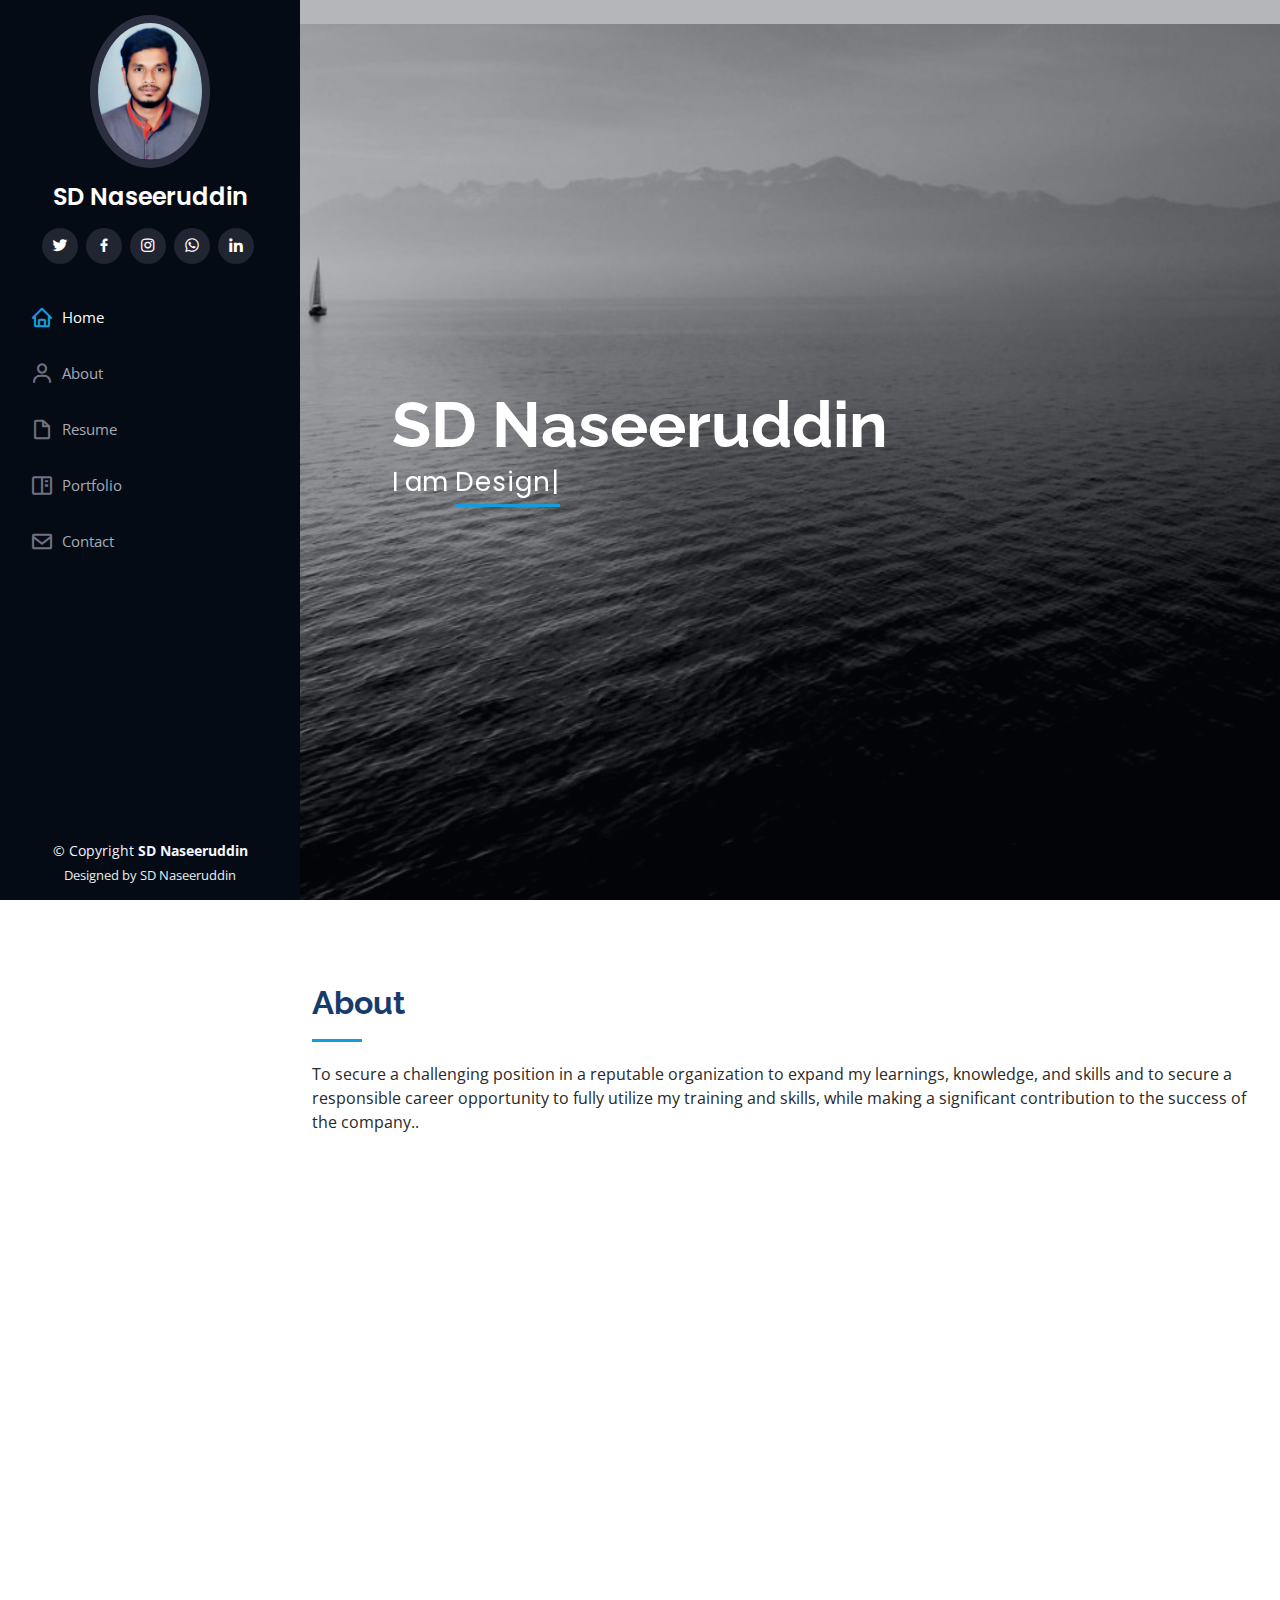
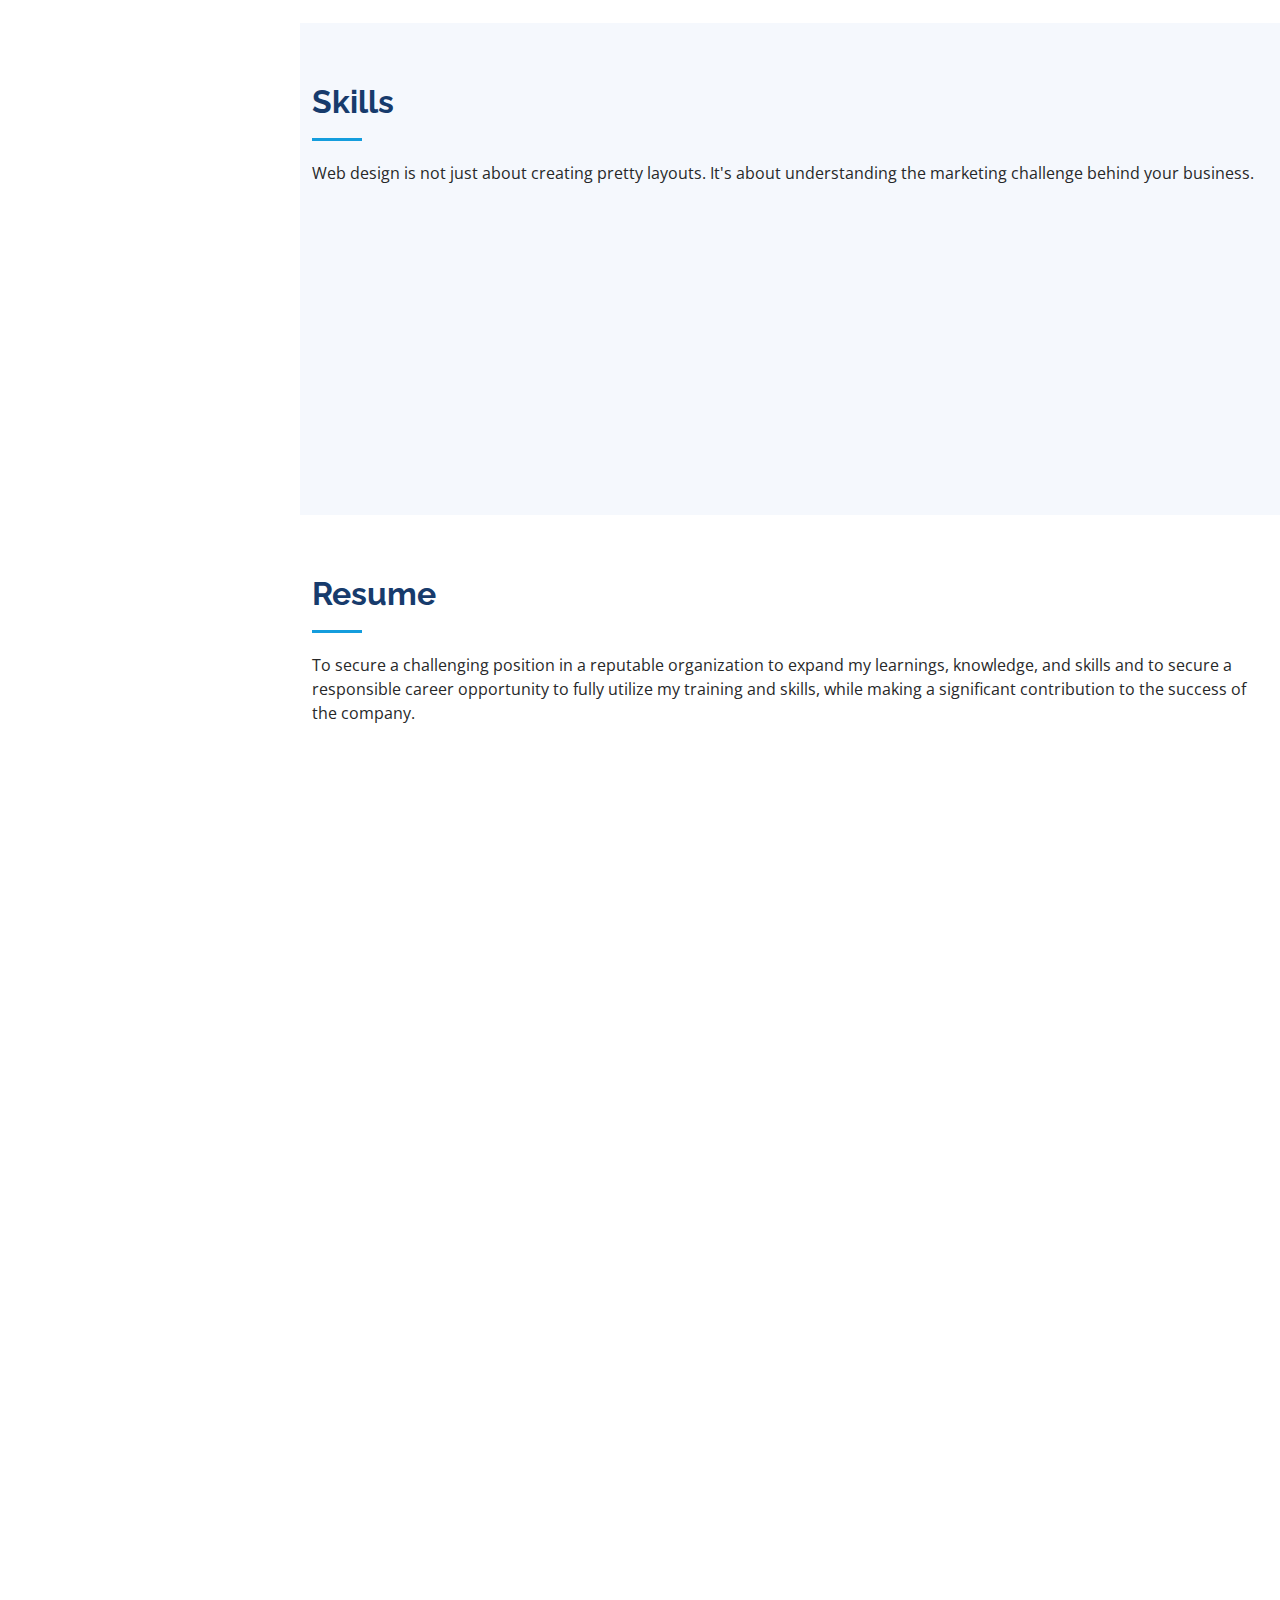
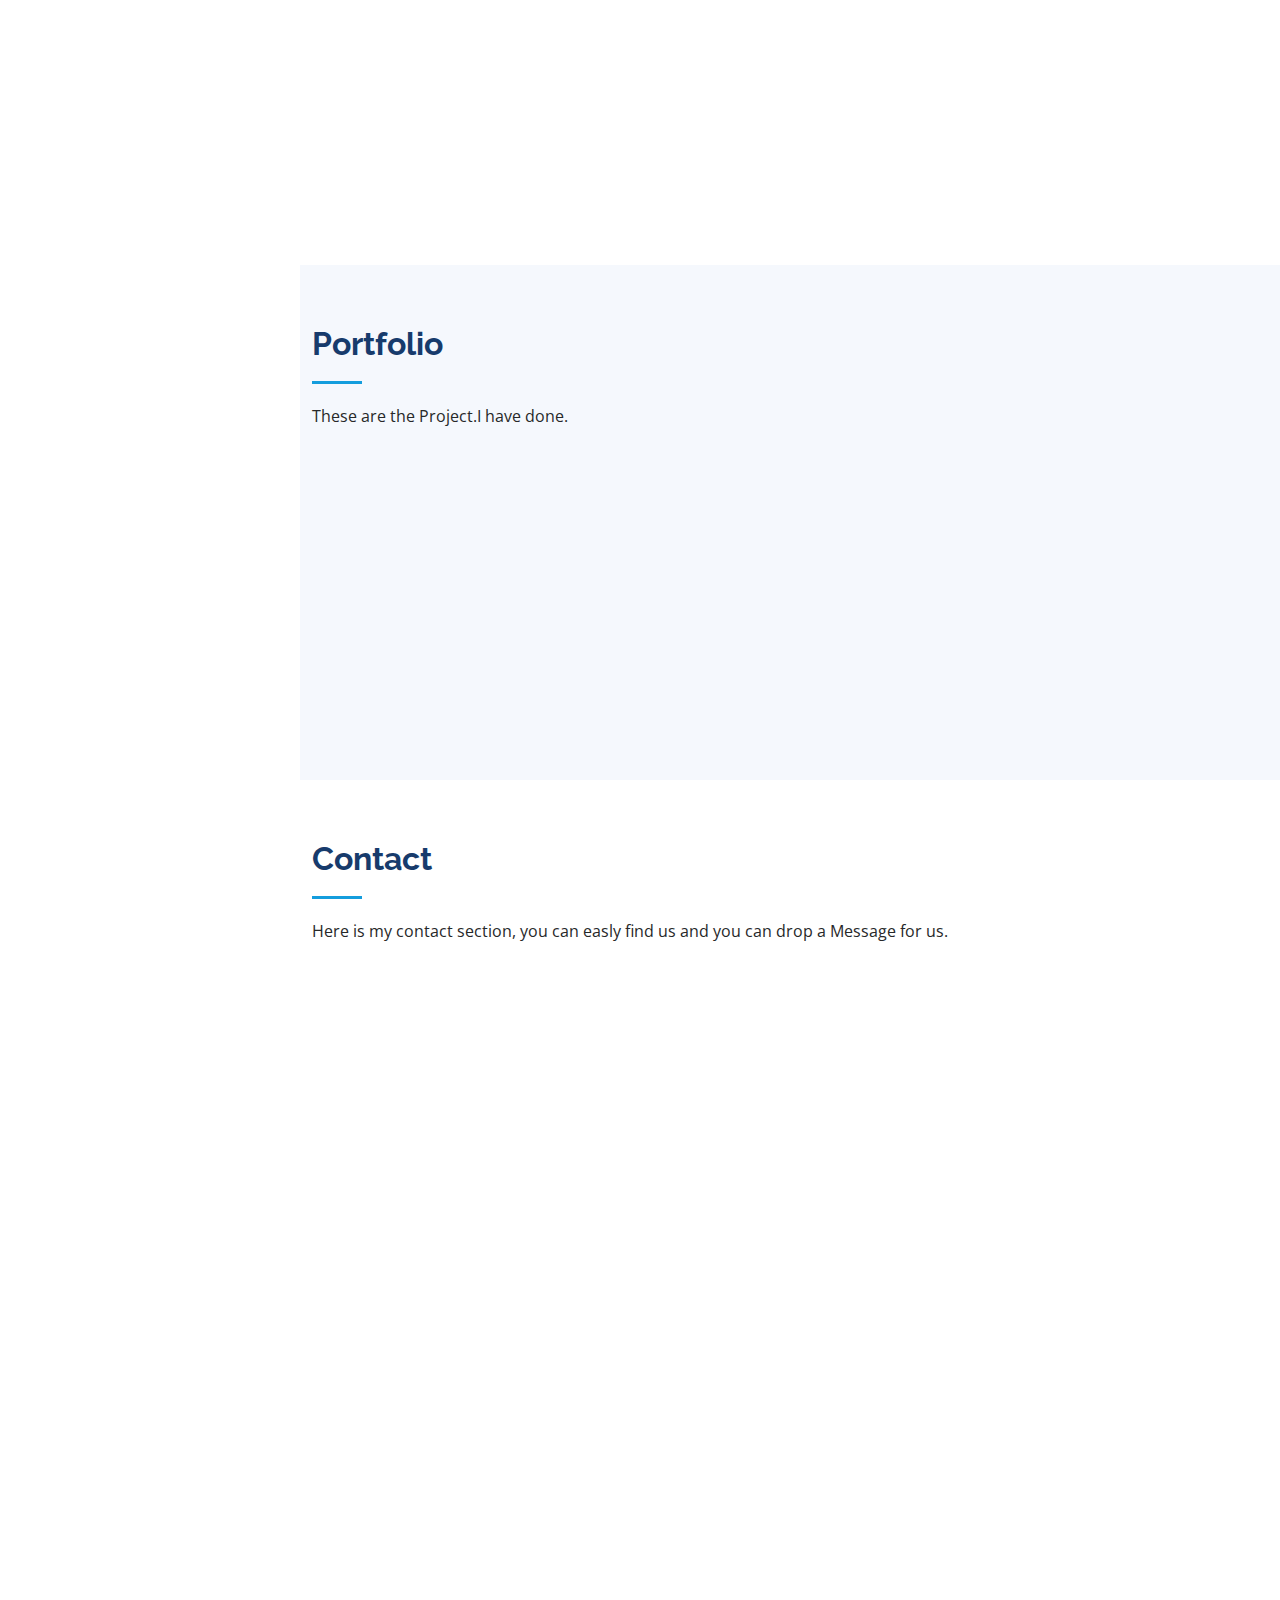
<file: index.html>
<!DOCTYPE html>
<html lang="en">

<head>
  <meta charset="utf-8">
  <meta content="width=device-width, initial-scale=1.0" name="viewport">

  <title>NASEERUDDIN !Portfolio!</title>
  <meta content="" name="description">
  <meta content="" name="keywords">

  <!-- Favicons -->
  <link href="assets/img/favicon.png" rel="icon">
  <link href="assets/img/apple-touch-icon.png" rel="apple-touch-icon">

  <!-- Google Fonts -->
  <link href="https://fonts.googleapis.com/css?family=Open+Sans:300,300i,400,400i,600,600i,700,700i|Raleway:300,300i,400,400i,500,500i,600,600i,700,700i|Poppins:300,300i,400,400i,500,500i,600,600i,700,700i" rel="stylesheet">

  <!-- Vendor CSS Files -->
  <link href="assets/vendor/aos/aos.css" rel="stylesheet">
  <link href="assets/vendor/bootstrap/css/bootstrap.min.css" rel="stylesheet">
  <link href="assets/vendor/bootstrap-icons/bootstrap-icons.css" rel="stylesheet">
  <link href="assets/vendor/boxicons/css/boxicons.min.css" rel="stylesheet">
  <link href="assets/vendor/glightbox/css/glightbox.min.css" rel="stylesheet">
  <link href="assets/vendor/swiper/swiper-bundle.min.css" rel="stylesheet">

  <!-- Template Main CSS File -->
  <link href="assets/css/style.css" rel="stylesheet">

</head>

<body>

  <!-- ======= Mobile nav toggle button ======= -->
  <i class="bi bi-list mobile-nav-toggle d-xl-none"></i>

  <!-- ======= Header ======= -->SD Naseeruddin
  <header id="header">
    <div class="d-flex flex-column">

      <div class="profile">
        <img src="assets/img/profile-img.jpg" alt="" class="img-fluid rounded-circle">
        <h1 class="text-light"><a href="index.html">SD Naseeruddin</a></h1>
        <div class="social-links mt-3 text-center">
          <a href="https://twitter.com/Naseeru59697416?t=esSAsLeI-HKRR87oTUgQbw&s=08 " class="twitter"><i class="bx bxl-twitter"></i></a>
          <a href="https://www.facebook.com/sd.naseeruddin.9" class="facebook"><i class="bx bxl-facebook"></i></a>
          <a href="https://www.instagram.com/_naseer_nadeem/" class="instagram"><i class="bx bxl-instagram"></i></a>
          <a href="#" class="whatsapp"><i class="bx bxl-whatsapp"></i></a>
          <a href="https://www.linkedin.com/in/naseeruddin-sd-168678248" class="linkedin"><i class="bx bxl-linkedin"></i></a>
        </div>
      </div>

      <nav id="navbar" class="nav-menu navbar">
        <ul>
          <li><a href="#hero" class="nav-link scrollto active"><i class="bx bx-home"></i> <span>Home</span></a></li>
          <li><a href="#about" class="nav-link scrollto"><i class="bx bx-user"></i> <span>About</span></a></li>
          <li><a href="#resume" class="nav-link scrollto"><i class="bx bx-file-blank"></i> <span>Resume</span></a></li>
          <li><a href="#portfolio" class="nav-link scrollto"><i class="bx bx-book-content"></i> <span>Portfolio</span></a></li>
          <li><a href="#contact" class="nav-link scrollto"><i class="bx bx-envelope"></i> <span>Contact</span></a></li>
        </ul>
      </nav><!-- .nav-menu -->
    </div>
  </header><!-- End Header -->

  <!-- ======= Hero Section ======= -->
  <section id="hero" class="d-flex flex-column justify-content-center align-items-center">
    <div class="hero-container" data-aos="fade-in">
      <h1>SD Naseeruddin</h1>
      <p> I am <span class="typed" data-typed-items="Designer, Developer, Freelancer"></span></p>
    </div>
  </section><!-- End Hero -->

  <main id="main">

    <!-- ======= About Section ======= -->
    <section id="about" class="about">
      <div class="container">

        <div class="section-title">
          <h2>About</h2>
          <p>To secure a challenging position in a reputable organization to expand my
            learnings, knowledge, and skills and to secure a responsible career opportunity to
            fully utilize my training and skills, while making a significant contribution to the
            success of the company..</p>
        </div>

        <div class="row">
          <div class="col-lg-4" data-aos="fade-right">
            <img src="assets/img/profile-img.jpg" class="img-fluid" alt="">
          </div>
          <div class="col-lg-8 pt-4 pt-lg-0 content" data-aos="fade-left">
            <h3>JAVA &amp; Web Developer.</h3>
            <p class="fst-italic">
              I value simple content structure, clean design patterns, and thoughtful interactions.
               I like to code things from scratch, and enjoy bringing ideas to life in the browser..
            </p>
            <div class="row">
              <div class="col-lg-6">
                <ul>
                  <li><i class="bi bi-chevron-right"></i> <strong>Birthday:</strong> <span>03 Aug 1998</span></li>
                  <li><i class="bi bi-chevron-right"></i> <strong>Website:</strong> <span>github@gmail.com</span></li>
                  <li><i class="bi bi-chevron-right"></i> <strong>Phone:</strong> <span>**********</span></li>
                  <li><i class="bi bi-chevron-right"></i> <strong>City:</strong> <span>Dr's Colony Phase1</span></li>
                </ul>
              </div>
              <div class="col-lg-6">
                <ul>
                  <li><i class="bi bi-chevron-right"></i> <strong>Age:</strong> <span>24</span></li>
                  <li><i class="bi bi-chevron-right"></i> <strong>Degree:</strong> <span>Bachelor Of Engineering</span></li>
                  <li><i class="bi bi-chevron-right"></i> <strong>Email:</strong> <span>sdnaseeruddin12@gmail.com</span></li>
                  <li><i class="bi bi-chevron-right"></i> <strong>Freelance:</strong> <span>Available</span></li>
                </ul>
              </div>
            </div>
            <p>
              I don't like to define myself by the work I've done. I define myself by the work I want to do. 
              Skills can be taught, personality is inherent.I prefer to keep learning, continue challenging myself, and do interesting things that matter.
            </p>
          </div>
        </div>

      </div>
    </section><!-- End About Section -->

    <!-- ======= Skills Section ======= -->
    <section id="skills" class="skills section-bg">
      <div class="container">

        <div class="section-title">
          <h2>Skills</h2>
          <p>Web design is not just about creating pretty layouts. It's about understanding the marketing challenge behind your business.</p>
        </div>

        <div class="row skills-content">

          <div class="col-lg-6" data-aos="fade-up">

            <div class="progress">
              <span class="skill">JAVA <i class="val">100%</i></span>
              <div class="progress-bar-wrap">
                <div class="progress-bar" role="progressbar" aria-valuenow="100" aria-valuemin="0" aria-valuemax="100"></div>
              </div>
            </div>

            <div class="progress">
              <span class="skill">JDBC<i class="val">90%</i></span>
              <div class="progress-bar-wrap">
                <div class="progress-bar" role="progressbar" aria-valuenow="90" aria-valuemin="0" aria-valuemax="100"></div>
              </div>
            </div>

            <div class="progress">
              <span class="skill">SERVELT, JSP<i class="val">75%</i></span>
              <div class="progress-bar-wrap">
                <div class="progress-bar" role="progressbar" aria-valuenow="75" aria-valuemin="0" aria-valuemax="100"></div>
              </div>
            </div>

            <div class="progress">
              <span class="skill">Photoshop <i class="val">65%</i></span>
              <div class="progress-bar-wrap">
                <div class="progress-bar" role="progressbar" aria-valuenow="55" aria-valuemin="0" aria-valuemax="100"></div>
              </div>
            </div>
          </div>

          <div class="col-lg-6" data-aos="fade-up" data-aos-delay="100">

            <div class="progress">
              <span class="skill">HTML5<i class="val">80%</i></span>
              <div class="progress-bar-wrap">
                <div class="progress-bar" role="progressbar" aria-valuenow="80" aria-valuemin="0" aria-valuemax="100"></div>
              </div>
            </div>

            <div class="progress">
              <span class="skill">CSS3<i class="val">90%</i></span>
              <div class="progress-bar-wrap">
                <div class="progress-bar" role="progressbar" aria-valuenow="90" aria-valuemin="0" aria-valuemax="100"></div>
              </div>
            </div>
            <div class="progress">
              <span class="skill">BOOTSTRAP <i class="val">75%</i></span>
              <div class="progress-bar-wrap">
                <div class="progress-bar" role="progressbar" aria-valuenow="90" aria-valuemin="0" aria-valuemax="100"></div>
              </div>
            </div>
            <div class="progress">
              <span class="skill">MS OFFICE<i class="val">90%</i></span>
              <div class="progress-bar-wrap">
                <div class="progress-bar" role="progressbar" aria-valuenow="90" aria-valuemin="0" aria-valuemax="100"></div>
              </div>
            </div>
            
          </div>

        </div>

      </div>
    </section><!-- End Skills Section -->

    <!-- ======= Resume Section ======= -->
    <section id="resume" class="resume">
      <div class="container">

        <div class="section-title">
          <h2>Resume</h2>
          <p>To secure a challenging position in a reputable organization to expand my learnings, 
            knowledge, and skills and to secure a responsible career opportunity to fully utilize my training and skills,
             while making a significant contribution to the success of the company.</p>
        </div>

        <div class="row">
          <div class="col-lg-6" data-aos="fade-up">
            <h3 class="resume-title">Sumary</h3>
            <div class="resume-item pb-0">
              <h4>SD Naseeruddin</h4>
              <p><em>Innovative and deadline-driven Graphic Designer with 3+ years of experience designing and developing user-centered digital/print marketing material from initial concept to final, polished deliverable.</em></p>
              <ul>
                <li>Warangal Deshaipet, 506002</li>
                <li>9440880602</li>
                <li>sdnaseeruddin12@gmail.com</li>
              </ul>
            </div>

            <h3 class="resume-title">Education</h3>
            <div class="resume-item">
              <h4>Bachelor Of Engineering</h4>
              <h5>2022</h5>
              <p><em>Vignana Bharathi Institute Of Technology</em></p>
              <p>Graduation day brings with it a roller coaster of emotions for grads and their families alike. It's a time of celebration and achievement. There is reflection on past trials and successes as well as hope for the future.</p>
            </div>
            <div class="resume-item">
              <h4>INTERMEDIATE</h4>
              <h5>2015 - 2017</h5>
              <p><em>Shivani Junior College</em></p>
              <p>Moreover, starting an intermediate college is a sound decision as not only will you be reaping profits but you will be garnering respect by investing in the education sector.</p>
            </div>
            <div class="resume-item">
              <h4>Schooling</h4>
              <h5>2015</h5>
              <p><em>Shivani High School</em></p>
              <p>Until now, when I remember the things that happen in class, I still smile because I enjoyed it. I always keep on asking myself on the real purpose of school, what good does it really do.</p>
            </div>
          </div>
    
    </section><!-- End Resume Section -->

    <!-- ======= Portfolio Section ======= -->
    <section id="portfolio" class="portfolio section-bg">
      <div class="container">

        <div class="section-title">
          <h2>Portfolio</h2>
          <p>These are the Project.I have done.</p>
        </div>

        <div class="row" data-aos="fade-up">
          <div class="col-lg-12 d-flex justify-content-center">
            <ul id="portfolio-flters">
              <li data-filter="*" class="filter-active">Project</li>
            </ul>
          </div>
        </div>

        <div class="row portfolio-container" data-aos="fade-up" data-aos-delay="100">

          <div class="col-lg-4 col-md-6 portfolio-item filter-Project">
            <div class="portfolio-wrap">
              <img src="assets/img/portfolio/Major Project.png" class="img-fluid" alt="">
            </div>
          </div>


          <div class="col-lg-4 col-md-6 portfolio-item filter-Project">
            <div class="portfolio-wrap">
              <img src="assets/img/portfolio/Minor Project.png" class="img-fluid" alt="">
            </div>
          </div>
         
        </div>

      </div>
    </section><!-- End Portfolio Section -->

    <!-- ======= Contact Section ======= -->
    <section id="contact" class="contact">
      <div class="container">

        <div class="section-title">
          <h2>Contact</h2>
          <p>Here is my contact section, you can easly find us and you can drop a Message for us.</p>
        </div>

        <div class="row" data-aos="fade-in">

          <div class="col-lg-5 d-flex align-items-stretch">
            <div class="info">
              <div class="address">
                <i class="bi bi-geo-alt"></i>
                <h4>Location:</h4>
                <p>Warangal Dr's Colony Phase1,506002</p>
              </div>

              <div class="email">
                <i class="bi bi-envelope"></i>
                <h4>Email:</h4>
                <p>sdnaseeruddin12@gmail.com</p>
              </div>

              <div class="phone">
                <i class="bi bi-phone"></i>
                <h4>Call:</h4>
                <p>9440880602</p>
              </div>


              <iframe src="https://www.google.com/maps/embed?pb=!1m18!1m12!1m3!1d3793.9379688795116!2d79.5497203494022!3d18.02808218869739!2m3!1f0!2f0!3f0!3m2!1i1024!2i768!4f13.1!3m3!1m2!1s0x3a334f5dc8e4bb8f%3A0x8481f65a45c19274!2sKakatiya%20University!5e0!3m2!1sen!2sin!4v1666775861927!5m2!1sen!2sin" width="600" height="450" style="border:0;" allowfullscreen="" loading="lazy" referrerpolicy="no-referrer-when-downgrade"></iframe>
             
            </div>

          </div>

          <div class="col-lg-7 mt-5 mt-lg-0 d-flex align-items-stretch">
            <form action="forms/contact.php" method="post" role="form" class="php-email-form">
              <div class="row">
                <div class="form-group col-md-6">
                  <label for="name">Your Name</label>
                  <input type="text" name="name" class="form-control" id="name" required>
                </div>
                <div class="form-group col-md-6">
                  <label for="name">Your Email</label>
                  <input type="email" class="form-control" name="email" id="email" required>
                </div>
              </div>
              <div class="form-group">
                <label for="name">Subject</label>
                <input type="text" class="form-control" name="subject" id="subject" required>
              </div>
              <div class="form-group">
                <label for="name">Message</label>
                <textarea class="form-control" name="message" rows="10" required></textarea>
              </div>
              <div class="my-3">
                <div class="loading">Loading</div>
                <div class="error-message"></div>
                <div class="sent-message">Your message has been sent. Thank you!</div>
              </div>
              <div class="text-center"><button type="submit">Send Message</button></div>
            </form>
          </div>

        </div>

      </div>
    </section><!-- End Contact Section -->

  </main><!-- End #main -->

  <!-- ======= Footer ======= -->
  <footer id="footer">
    <div class="container">
      <div class="copyright">
        &copy; Copyright <strong><span>SD Naseeruddin</span></strong>
      </div>
      <div class="credits">
      
        Designed by SD Naseeruddin
      </div>
    </div>
  </footer><!-- End  Footer -->

  <a href="#" class="back-to-top d-flex align-items-center justify-content-center"><i class="bi bi-arrow-up-short"></i></a>

  <!-- Vendor JS Files -->
  <script src="assets/vendor/purecounter/purecounter_vanilla.js"></script>
  <script src="assets/vendor/aos/aos.js"></script>
  <script src="assets/vendor/bootstrap/js/bootstrap.bundle.min.js"></script>
  <script src="assets/vendor/glightbox/js/glightbox.min.js"></script>
  <script src="assets/vendor/isotope-layout/isotope.pkgd.min.js"></script>
  <script src="assets/vendor/swiper/swiper-bundle.min.js"></script>
  <script src="assets/vendor/typed.js/typed.min.js"></script>
  <script src="assets/vendor/waypoints/noframework.waypoints.js"></script>
  <script src="assets/vendor/php-email-form/validate.js"></script>

  <!-- Template Main JS File -->
  <script src="assets/js/main.js"></script>

</body>

</html>
</file>
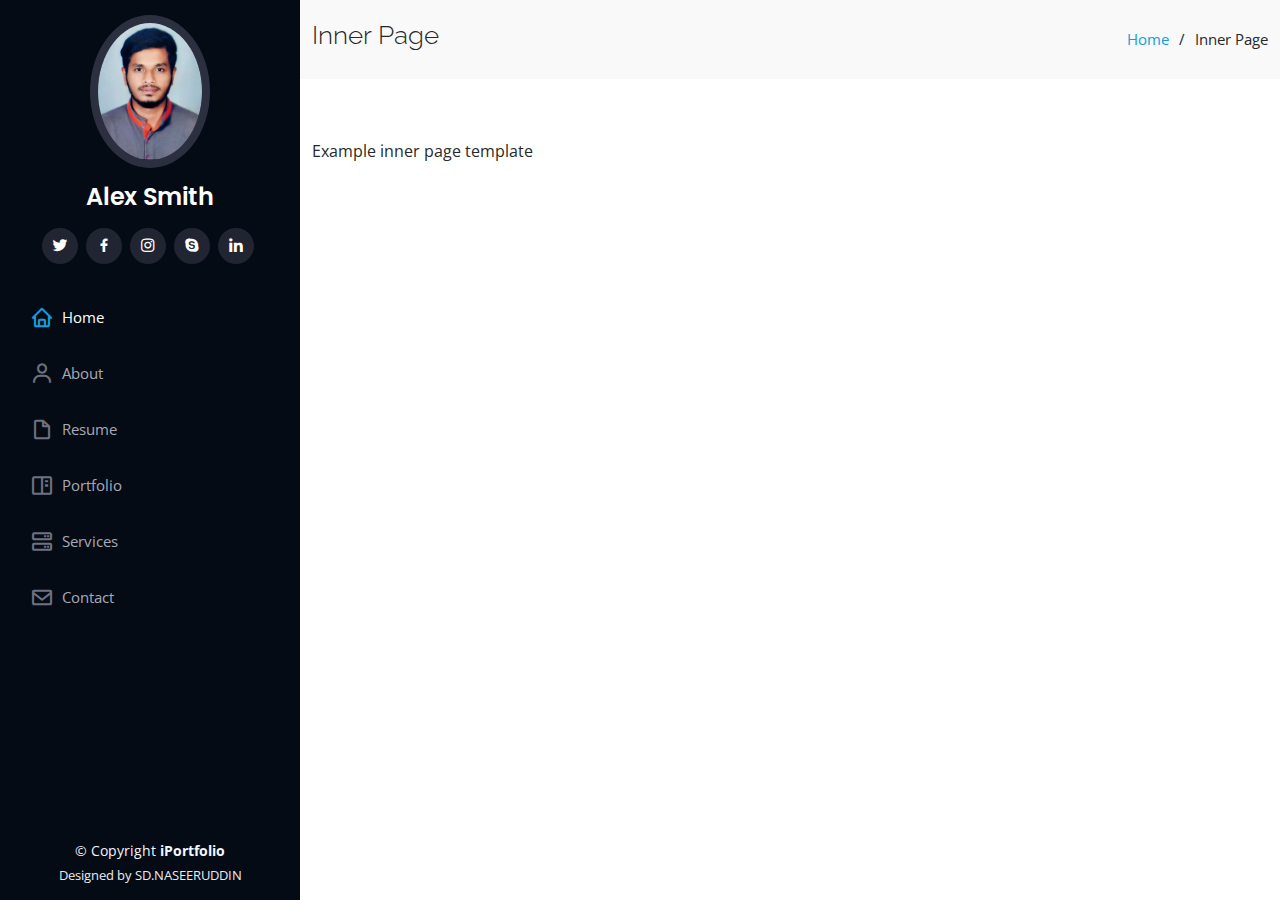
<file: inner-page.html>
<!DOCTYPE html>
<html lang="en">

<head>
  <meta charset="utf-8">
  <meta content="width=device-width, initial-scale=1.0" name="viewport">

  <title>Inner Page - iPortfolio Bootstrap Template</title>
  <meta content="" name="description">
  <meta content="" name="keywords">

  <!-- Favicons -->
  <link href="assets/img/favicon.png" rel="icon">
  <link href="assets/img/apple-touch-icon.png" rel="apple-touch-icon">

  <!-- Google Fonts -->
  <link href="https://fonts.googleapis.com/css?family=Open+Sans:300,300i,400,400i,600,600i,700,700i|Raleway:300,300i,400,400i,500,500i,600,600i,700,700i|Poppins:300,300i,400,400i,500,500i,600,600i,700,700i" rel="stylesheet">

  <!-- Vendor CSS Files -->
  <link href="assets/vendor/aos/aos.css" rel="stylesheet">
  <link href="assets/vendor/bootstrap/css/bootstrap.min.css" rel="stylesheet">
  <link href="assets/vendor/bootstrap-icons/bootstrap-icons.css" rel="stylesheet">
  <link href="assets/vendor/boxicons/css/boxicons.min.css" rel="stylesheet">
  <link href="assets/vendor/glightbox/css/glightbox.min.css" rel="stylesheet">
  <link href="assets/vendor/swiper/swiper-bundle.min.css" rel="stylesheet">

  <!-- Template Main CSS File -->
  <link href="assets/css/style.css" rel="stylesheet">
  
</head>

<body>

  <!-- ======= Mobile nav toggle button ======= -->
  <i class="bi bi-list mobile-nav-toggle d-xl-none"></i>

  <!-- ======= Header ======= -->
  <header id="header">
    <div class="d-flex flex-column">

      <div class="profile">
        <img src="assets/img/profile-img.jpg" alt="" class="img-fluid rounded-circle">
        <h1 class="text-light"><a href="index.html">Alex Smith</a></h1>
        <div class="social-links mt-3 text-center">
          <a href="#" class="twitter"><i class="bx bxl-twitter"></i></a>
          <a href="#" class="facebook"><i class="bx bxl-facebook"></i></a>
          <a href="#" class="instagram"><i class="bx bxl-instagram"></i></a>
          <a href="#" class="google-plus"><i class="bx bxl-skype"></i></a>
          <a href="#" class="linkedin"><i class="bx bxl-linkedin"></i></a>
        </div>
      </div>

      <nav id="navbar" class="nav-menu navbar">
        <ul>
          <li><a href="#hero" class="nav-link scrollto active"><i class="bx bx-home"></i> <span>Home</span></a></li>
          <li><a href="#about" class="nav-link scrollto"><i class="bx bx-user"></i> <span>About</span></a></li>
          <li><a href="#resume" class="nav-link scrollto"><i class="bx bx-file-blank"></i> <span>Resume</span></a></li>
          <li><a href="#portfolio" class="nav-link scrollto"><i class="bx bx-book-content"></i> <span>Portfolio</span></a></li>
          <li><a href="#services" class="nav-link scrollto"><i class="bx bx-server"></i> <span>Services</span></a></li>
          <li><a href="#contact" class="nav-link scrollto"><i class="bx bx-envelope"></i> <span>Contact</span></a></li>
        </ul>
      </nav><!-- .nav-menu -->
    </div>
  </header><!-- End Header -->

  <main id="main">

    <!-- ======= Breadcrumbs ======= -->
    <section class="breadcrumbs">
      <div class="container">

        <div class="d-flex justify-content-between align-items-center">
          <h2>Inner Page</h2>
          <ol>
            <li><a href="index.html">Home</a></li>
            <li>Inner Page</li>
          </ol>
        </div>

      </div>
    </section><!-- End Breadcrumbs -->

    <section class="inner-page">
      <div class="container">
        <p>
          Example inner page template
        </p>
      </div>
    </section>

  </main><!-- End #main -->

  <!-- ======= Footer ======= -->
  <footer id="footer">
    <div class="container">
      <div class="copyright">
        &copy; Copyright <strong><span>iPortfolio</span></strong>
      </div>
      <div class="credits">

        Designed by SD.NASEERUDDIN</a>
      </div>
    </div>
  </footer><!-- End  Footer -->

  <a href="#" class="back-to-top d-flex align-items-center justify-content-center"><i class="bi bi-arrow-up-short"></i></a>

  <!-- Vendor JS Files -->
  <script src="assets/vendor/purecounter/purecounter_vanilla.js"></script>
  <script src="assets/vendor/aos/aos.js"></script>
  <script src="assets/vendor/bootstrap/js/bootstrap.bundle.min.js"></script>
  <script src="assets/vendor/glightbox/js/glightbox.min.js"></script>
  <script src="assets/vendor/isotope-layout/isotope.pkgd.min.js"></script>
  <script src="assets/vendor/swiper/swiper-bundle.min.js"></script>
  <script src="assets/vendor/typed.js/typed.min.js"></script>
  <script src="assets/vendor/waypoints/noframework.waypoints.js"></script>
  <script src="assets/vendor/php-email-form/validate.js"></script>

  <!-- Template Main JS File -->
  <script src="assets/js/main.js"></script>

</body>

</html>
</file>
<file: assets/css/style.css>
/* General */
body {
  font-family: "Open Sans", sans-serif;
  color: #272829;
}

a {
  color: #149ddd;
  text-decoration: none;
}

a:hover {
  color: #37b3ed;
  text-decoration: none;
}

h1,
h2,
h3,
h4,
h5,
h6 {
  font-family: "Raleway", sans-serif;
}

/* Back to top button */

.back-to-top {
  position: fixed;
  visibility: hidden;
  opacity: 0;
  right: 15px;
  bottom: 15px;
  z-index: 996;
  background: #149ddd;
  width: 40px;
  height: 40px;
  border-radius: 50px;
  transition: all 0.4s;
}

.back-to-top i {
  font-size: 28px;
  color: #fff;
  line-height: 0;
}

.back-to-top:hover {
  background: #2eafec;
  color: #fff;
}

.back-to-top.active {
  visibility: visible;
  opacity: 1;
}

/* Header */
#header {
  position: fixed;
  top: 0;
  left: 0;
  bottom: 0;
  width: 300px;
  transition: all ease-in-out 0.5s;
  z-index: 9997;
  transition: all 0.5s;
  padding: 0 15px;
  background: #040b14;
  overflow-y: auto;
}

#header .profile img {
  margin: 15px auto;
  display: block;
  width: 120px;
  border: 8px solid #2c2f3f;
}

#header .profile h1 {
  font-size: 24px;
  margin: 0;
  padding: 0;
  font-weight: 600;
  -moz-text-align-last: center;
  text-align-last: center;
  font-family: "Poppins", sans-serif;
}

#header .profile h1 a,
#header .profile h1 a:hover {
  color: #fff;
  text-decoration: none;
}

#header .profile .social-links a {
  font-size: 18px;
  display: inline-block;
  background: #212431;
  color: #fff;
  line-height: 1;
  padding: 8px 0;
  margin-right: 4px;
  border-radius: 50%;
  text-align: center;
  width: 36px;
  height: 36px;
  transition: 0.3s;
}

#header .profile .social-links a:hover {
  background: #149ddd;
  color: #fff;
  text-decoration: none;
}

#main {
  margin-left: 300px;
}

@media (max-width: 1199px) {
  #header {
    left: -300px;
  }

  #main {
    margin-left: 0;
  }
}

/* Navigation Menu */

.nav-menu {
  padding: 30px 0 0 0;
}

.nav-menu * {
  margin: 0;
  padding: 0;
  list-style: none;
}

.nav-menu>ul>li {
  position: relative;
  white-space: nowrap;
}

.nav-menu a,
.nav-menu a:focus {
  display: flex;
  align-items: center;
  color: #a8a9b4;
  padding: 12px 15px;
  margin-bottom: 8px;
  transition: 0.3s;
  font-size: 15px;
}

.nav-menu a i,
.nav-menu a:focus i {
  font-size: 24px;
  padding-right: 8px;
  color: #6f7180;
}

.nav-menu a:hover,
.nav-menu .active,
.nav-menu .active:focus,
.nav-menu li:hover>a {
  text-decoration: none;
  color: #fff;
}

.nav-menu a:hover i,
.nav-menu .active i,
.nav-menu .active:focus i,
.nav-menu li:hover>a i {
  color: #149ddd;
}

/* Mobile Navigation */
.mobile-nav-toggle {
  position: fixed;
  right: 15px;
  top: 15px;
  z-index: 9998;
  border: 0;
  font-size: 24px;
  transition: all 0.4s;
  outline: none !important;
  background-color: #149ddd;
  color: #fff;
  width: 40px;
  height: 40px;
  display: inline-flex;
  align-items: center;
  justify-content: center;
  line-height: 0;
  border-radius: 50px;
  cursor: pointer;
}

.mobile-nav-active {
  overflow: hidden;
}

.mobile-nav-active #header {
  left: 0;
}

/* Hero Section */
#hero {
  width: 100%;
  height: 100vh;
  background: url("../img/hero-bg.jpg") top center;
  background-size: cover;
}

#hero:before {
  content: "";
  background: rgba(5, 13, 24, 0.3);
  position: absolute;
  bottom: 0;
  top: 0;
  left: 0;
  right: 0;
  z-index: 1;
}

#hero .hero-container {
  position: relative;
  z-index: 2;
  min-width: 300px;
}

#hero h1 {
  margin: 0 0 10px 0;
  font-size: 64px;
  font-weight: 700;
  line-height: 56px;
  color: #fff;
}

#hero p {
  color: #fff;
  margin-bottom: 50px;
  font-size: 26px;
  font-family: "Poppins", sans-serif;
}

#hero p span {
  color: #fff;
  padding-bottom: 4px;
  letter-spacing: 1px;
  border-bottom: 3px solid #149ddd;
}

@media (min-width: 1024px) {
  #hero {
    background-attachment: fixed;
  }
}

@media (max-width: 768px) {
  #hero h1 {
    font-size: 28px;
    line-height: 36px;
  }

  #hero h2 {
    font-size: 18px;
    line-height: 24px;
    margin-bottom: 30px;
  }
}

/* Sections General */
section {
  padding: 60px 0;
  overflow: hidden;
}

.section-bg {
  background: #f5f8fd;
}

.section-title {
  padding-bottom: 30px;
}

.section-title h2 {
  font-size: 32px;
  font-weight: bold;
  margin-bottom: 20px;
  padding-bottom: 20px;
  position: relative;
  color: #173b6c;
}

.section-title h2::after {
  content: "";
  position: absolute;
  display: block;
  width: 50px;
  height: 3px;
  background: #149ddd;
  bottom: 0;
  left: 0;
}

.section-title p {
  margin-bottom: 0;
}

/* About */
.about .content h3 {
  font-weight: 700;
  font-size: 26px;
  color: #173b6c;
}

.about .content ul {
  list-style: none;
  padding: 0;
}

.about .content ul li {
  margin-bottom: 20px;
  display: flex;
  align-items: center;
}

.about .content ul strong {
  margin-right: 10px;
}

.about .content ul i {
  font-size: 16px;
  margin-right: 5px;
  color: #149ddd;
  line-height: 0;
}

.about .content p:last-child {
  margin-bottom: 0;
}

/* Facts */
.facts {
  padding-bottom: 30px;
}

.facts .count-box {
  padding: 30px;
  width: 100%;
}

.facts .count-box i {
  display: block;
  font-size: 44px;
  color: #149ddd;
  float: left;
  line-height: 0;
}

.facts .count-box span {
  font-size: 48px;
  line-height: 40px;
  display: block;
  font-weight: 700;
  color: #050d18;
  margin-left: 60px;
}

.facts .count-box p {
  padding: 15px 0 0 0;
  margin: 0 0 0 60px;
  font-family: "Raleway", sans-serif;
  font-size: 14px;
  color: #122f57;
}

.facts .count-box a {
  font-weight: 600;
  display: block;
  margin-top: 20px;
  color: #122f57;
  font-size: 15px;
  font-family: "Poppins", sans-serif;
  transition: ease-in-out 0.3s;
}

.facts .count-box a:hover {
  color: #1f5297;
}

/* Skills */

.skills .progress {
  height: 60px;
  display: block;
  background: none;
  border-radius: 0;
}

.skills .progress .skill {
  padding: 0;
  margin: 0 0 6px 0;
  text-transform: uppercase;
  display: block;
  font-weight: 600;
  font-family: "Poppins", sans-serif;
  color: #050d18;
}

.skills .progress .skill .val {
  float: right;
  font-style: normal;
}

.skills .progress-bar-wrap {
  background: #dce8f8;
  height: 10px;
}

.skills .progress-bar {
  width: 1px;
  height: 10px;
  transition: 0.9s;
  background-color: #149ddd;
}

/* Resume */

.resume .resume-title {
  font-size: 26px;
  font-weight: 700;
  margin-top: 20px;
  margin-bottom: 20px;
  color: #050d18;
}

.resume .resume-item {
  padding: 0 0 20px 20px;
  margin-top: -2px;
  border-left: 2px solid #1f5297;
  position: relative;
}

.resume .resume-item h4 {
  line-height: 18px;
  font-size: 18px;
  font-weight: 600;
  text-transform: uppercase;
  font-family: "Poppins", sans-serif;
  color: #050d18;
  margin-bottom: 10px;
}

.resume .resume-item h5 {
  font-size: 16px;
  background: #e4edf9;
  padding: 5px 15px;
  display: inline-block;
  font-weight: 600;
  margin-bottom: 10px;
}

.resume .resume-item ul {
  padding-left: 20px;
}

.resume .resume-item ul li {
  padding-bottom: 10px;
}

.resume .resume-item:last-child {
  padding-bottom: 0;
}

.resume .resume-item::before {
  content: "";
  position: absolute;
  width: 16px;
  height: 16px;
  border-radius: 50px;
  left: -9px;
  top: 0;
  background: #fff;
  border: 2px solid #1f5297;
}

/* Portfolio */
.portfolio .portfolio-item {
  margin-bottom: 30px;
}

.portfolio #portfolio-flters {
  padding: 0;
  margin: 0 auto 35px auto;
  list-style: none;
  text-align: center;
  background: #fff;
  border-radius: 50px;
  padding: 2px 15px;
}

.portfolio #portfolio-flters li {
  cursor: pointer;
  display: inline-block;
  padding: 10px 15px 8px 15px;
  font-size: 14px;
  font-weight: 600;
  line-height: 1;
  text-transform: uppercase;
  color: #272829;
  margin-bottom: 5px;
  transition: all 0.3s ease-in-out;
}

.portfolio #portfolio-flters li:hover,
.portfolio #portfolio-flters li.filter-active {
  color: #149ddd;
}

.portfolio #portfolio-flters li:last-child {
  margin-right: 0;
}

.portfolio .portfolio-wrap {
  transition: 0.3s;
  position: relative;
  overflow: hidden;
  z-index: 1;
}

.portfolio .portfolio-wrap::before {
  content: "";
  background: rgba(255, 255, 255, 0.5);
  position: absolute;
  left: 0;
  right: 0;
  top: 0;
  bottom: 0;
  transition: all ease-in-out 0.3s;
  z-index: 2;
  opacity: 0;
}

.portfolio .portfolio-wrap .portfolio-links {
  opacity: 1;
  left: 0;
  right: 0;
  bottom: -60px;
  z-index: 3;
  position: absolute;
  transition: all ease-in-out 0.3s;
  display: flex;
  justify-content: center;
}

.portfolio .portfolio-wrap .portfolio-links a {
  color: #fff;
  font-size: 28px;
  text-align: center;
  background: rgba(20, 157, 221, 0.75);
  transition: 0.3s;
  width: 50%;
}

.portfolio .portfolio-wrap .portfolio-links a:hover {
  background: rgba(20, 157, 221, 0.95);
}

.portfolio .portfolio-wrap .portfolio-links a+a {
  border-left: 1px solid #37b3ed;
}

.portfolio .portfolio-wrap:hover::before {
  top: 0;
  left: 0;
  right: 0;
  bottom: 0;
  opacity: 1;
}

.portfolio .portfolio-wrap:hover .portfolio-links {
  opacity: 1;
  bottom: 0;
}

/* Portfolio Details */
.portfolio-details {
  padding-top: 40px;
}

.portfolio-details .portfolio-details-slider img {
  width: 100%;
}

.portfolio-details .portfolio-details-slider .swiper-pagination {
  margin-top: 20px;
  position: relative;
}

.portfolio-details .portfolio-details-slider .swiper-pagination .swiper-pagination-bullet {
  width: 12px;
  height: 12px;
  background-color: #fff;
  opacity: 1;
  border: 1px solid #149ddd;
}

.portfolio-details .portfolio-details-slider .swiper-pagination .swiper-pagination-bullet-active {
  background-color: #149ddd;
}

.portfolio-details .portfolio-info {
  padding: 30px;
  box-shadow: 0px 0 30px rgba(5, 13, 24, 0.08);
}

.portfolio-details .portfolio-info h3 {
  font-size: 22px;
  font-weight: 700;
  margin-bottom: 20px;
  padding-bottom: 20px;
  border-bottom: 1px solid #eee;
}

.portfolio-details .portfolio-info ul {
  list-style: none;
  padding: 0;
  font-size: 15px;
}

.portfolio-details .portfolio-info ul li+li {
  margin-top: 10px;
}

.portfolio-details .portfolio-description {
  padding-top: 30px;
}

.portfolio-details .portfolio-description h2 {
  font-size: 26px;
  font-weight: 700;
  margin-bottom: 20px;
}

.portfolio-details .portfolio-description p {
  padding: 0;
}

/* Services */
.services .icon-box {
  margin-bottom: 20px;
}

.services .icon {
  float: left;
  display: flex;
  align-items: center;
  justify-content: center;
  width: 54px;
  height: 54px;
  background: #149ddd;
  border-radius: 50%;
  transition: 0.5s;
  border: 1px solid #149ddd;
}

.services .icon i {
  color: #fff;
  font-size: 24px;
  line-height: 0;
}

.services .icon-box:hover .icon {
  background: #fff;
}

.services .icon-box:hover .icon i {
  color: #149ddd;
}

.services .title {
  margin-left: 80px;
  font-weight: 700;
  margin-bottom: 15px;
  font-size: 18px;
}

.services .title a {
  color: #343a40;
}

.services .title a:hover {
  color: #149ddd;
}

.services .description {
  margin-left: 80px;
  line-height: 24px;
  font-size: 14px;
}

/* Contact */

.contact {
  padding-bottom: 130px;
}

.contact .info {
  padding: 30px;
  background: #fff;
  width: 100%;
  box-shadow: 0 0 24px 0 rgba(0, 0, 0, 0.12);
}

.contact .info i {
  font-size: 20px;
  color: #149ddd;
  float: left;
  width: 44px;
  height: 44px;
  background: #dff3fc;
  display: flex;
  justify-content: center;
  align-items: center;
  border-radius: 50px;
  transition: all 0.3s ease-in-out;
}

.contact .info h4 {
  padding: 0 0 0 60px;
  font-size: 22px;
  font-weight: 600;
  margin-bottom: 5px;
  color: #050d18;
}

.contact .info p {
  padding: 0 0 10px 60px;
  margin-bottom: 20px;
  font-size: 14px;
  color: #173b6c;
}

.contact .info .email p {
  padding-top: 5px;
}

.contact .info .social-links {
  padding-left: 60px;
}

.contact .info .social-links a {
  font-size: 18px;
  display: inline-block;
  background: #333;
  color: #fff;
  line-height: 1;
  padding: 8px 0;
  border-radius: 50%;
  text-align: center;
  width: 36px;
  height: 36px;
  transition: 0.3s;
  margin-right: 10px;
}

.contact .info .social-links a:hover {
  background: #149ddd;
  color: #fff;
}

.contact .info .email:hover i,
.contact .info .address:hover i,
.contact .info .phone:hover i {
  background: #149ddd;
  color: #fff;
}

.contact .php-email-form {
  width: 100%;
  padding: 30px;
  background: #fff;
  box-shadow: 0 0 24px 0 rgba(0, 0, 0, 0.12);
}

.contact .php-email-form .form-group {
  padding-bottom: 8px;
}

.contact .php-email-form .validate {
  display: none;
  color: red;
  margin: 0 0 15px 0;
  font-weight: 400;
  font-size: 13px;
}

.contact .php-email-form .error-message {
  display: none;
  color: #fff;
  background: #ed3c0d;
  text-align: left;
  padding: 15px;
  font-weight: 600;
}

.contact .php-email-form .error-message br+br {
  margin-top: 25px;
}

.contact .php-email-form .sent-message {
  display: none;
  color: #fff;
  background: #18d26e;
  text-align: center;
  padding: 15px;
  font-weight: 600;
}

.contact .php-email-form .loading {
  display: none;
  background: #fff;
  text-align: center;
  padding: 15px;
}

.contact .php-email-form .loading:before {
  content: "";
  display: inline-block;
  border-radius: 50%;
  width: 24px;
  height: 24px;
  margin: 0 10px -6px 0;
  border: 3px solid #18d26e;
  border-top-color: #eee;
  -webkit-animation: animate-loading 1s linear infinite;
  animation: animate-loading 1s linear infinite;
}

.contact .php-email-form .form-group {
  margin-bottom: 15px;
}

.contact .php-email-form label {
  padding-bottom: 8px;
}

.contact .php-email-form input,
.contact .php-email-form textarea {
  border-radius: 0;
  box-shadow: none;
  font-size: 14px;
}

.contact .php-email-form input {
  height: 44px;
}

.contact .php-email-form textarea {
  padding: 10px 15px;
}

.contact .php-email-form button[type=submit] {
  background: #149ddd;
  border: 0;
  padding: 10px 24px;
  color: #fff;
  transition: 0.4s;
  border-radius: 4px;
}

.contact .php-email-form button[type=submit]:hover {
  background: #37b3ed;
}

@-webkit-keyframes animate-loading {
  0% {
    transform: rotate(0deg);
  }

  100% {
    transform: rotate(360deg);
  }
}

@keyframes animate-loading {
  0% {
    transform: rotate(0deg);
  }

  100% {
    transform: rotate(360deg);
  }
}

/* Breadcrumbs */

.breadcrumbs {
  padding: 20px 0;
  background: #f9f9f9;
}

.breadcrumbs h2 {
  font-size: 26px;
  font-weight: 300;
}

.breadcrumbs ol {
  display: flex;
  flex-wrap: wrap;
  list-style: none;
  padding: 0;
  margin: 0;
  font-size: 15px;
}

.breadcrumbs ol li+li {
  padding-left: 10px;
}

.breadcrumbs ol li+li::before {
  display: inline-block;
  padding-right: 10px;
  color: #0e2442;
  content: "/";
}

@media (max-width: 768px) {
  .breadcrumbs .d-flex {
    display: block !important;
  }

  .breadcrumbs ol {
    display: block;
  }

  .breadcrumbs ol li {
    display: inline-block;
  }
}

/* Footer */

#footer {
  padding: 15px;
  color: #f4f6fd;
  font-size: 14px;
  position: fixed;
  left: 0;
  bottom: 0;
  width: 300px;
  z-index: 9999;
  background: #040b14;
}

#footer .copyright {
  text-align: center;
}

#footer .credits {
  padding-top: 5px;
  text-align: center;
  font-size: 13px;
  color: #eaebf0;
}

@media (max-width: 1199px) {
  #footer {
    position: static;
    width: auto;
    padding-right: 20px 15px;
  }
}
</file>
